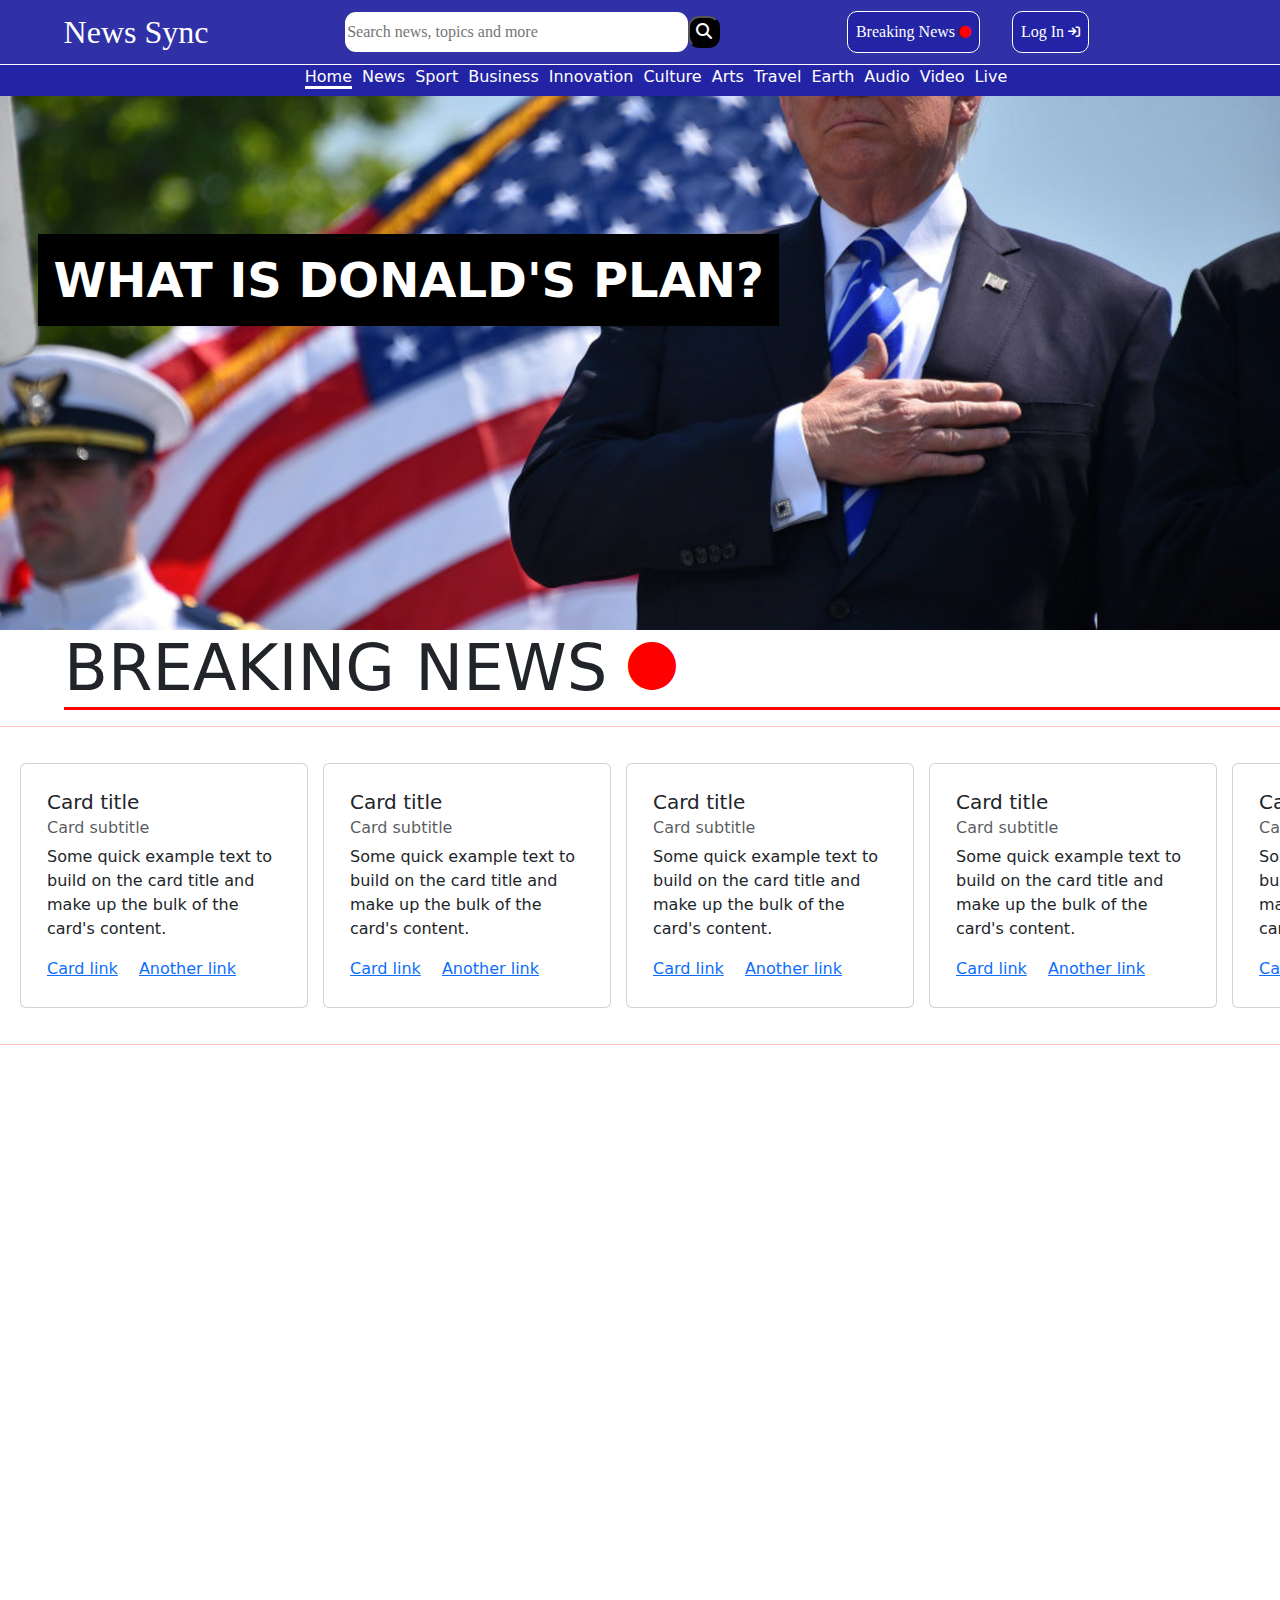
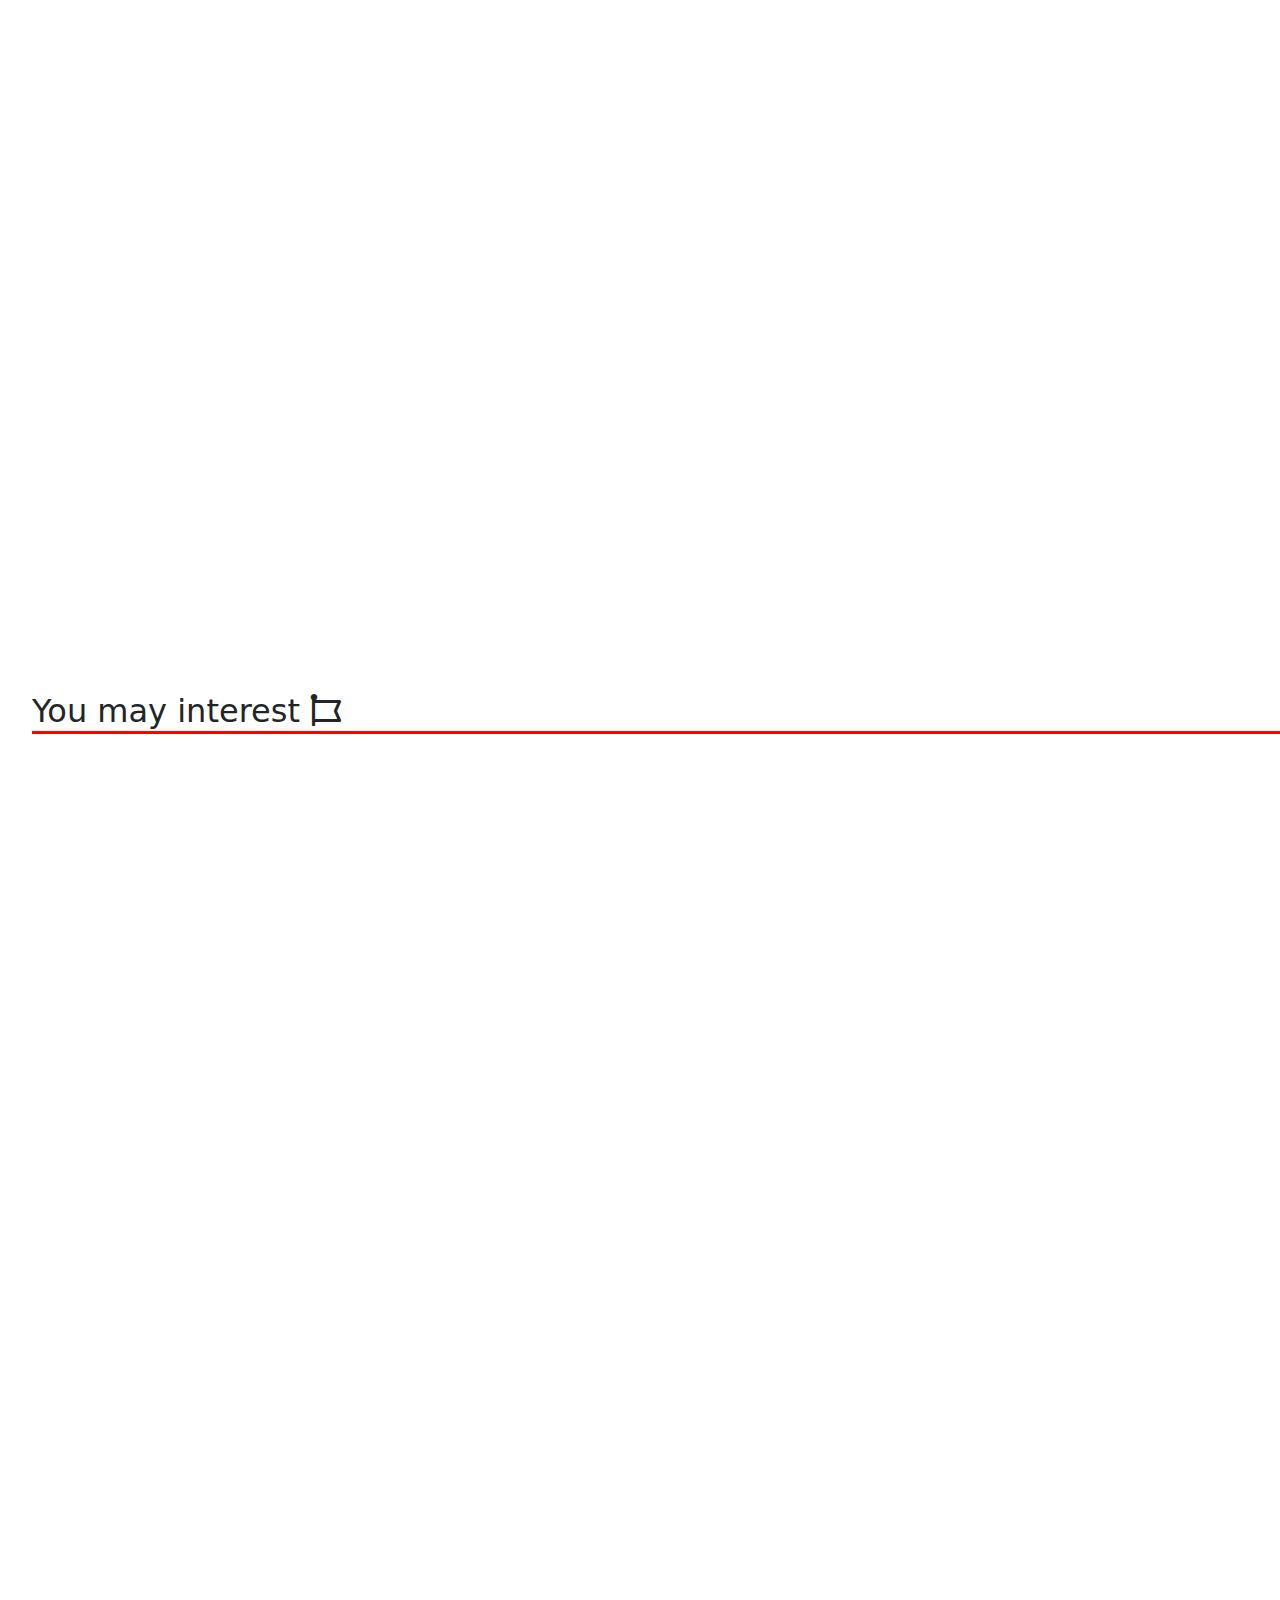
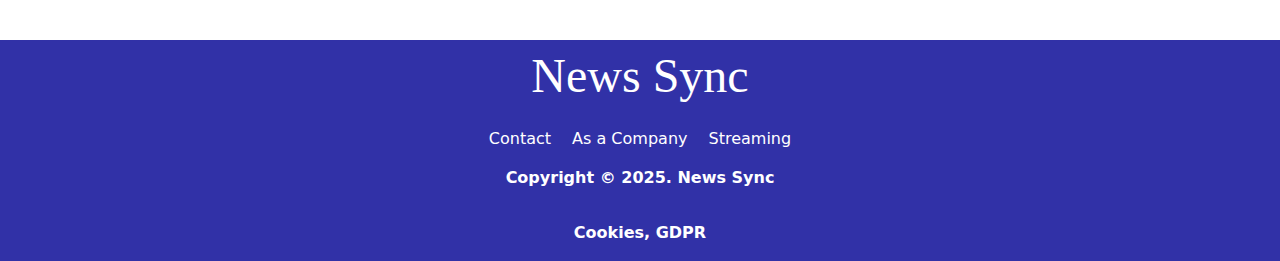
<file: index.html>
<!DOCTYPE html>
<html lang="en">

<head>
    <meta charset="UTF-8">
    <meta name="viewport" content="width=device-width, initial-scale=1.0">
    <title>News Sync</title>
    <link rel="stylesheet" href="style.css">
    <link rel="stylesheet" href="layout_style.css">
    <link rel="stylesheet" href="https://cdnjs.cloudflare.com/ajax/libs/font-awesome/6.7.2/css/all.min.css"
        integrity="sha512-Evv84Mr4kqVGRNSgIGL/F/aIDqQb7xQ2vcrdIwxfjThSH8CSR7PBEakCr51Ck+w+/U6swU2Im1vVX0SVk9ABhg=="
        crossorigin="anonymous" referrerpolicy="no-referrer" />
    <link href="https://cdn.jsdelivr.net/npm/bootstrap@5.3.3/dist/css/bootstrap.min.css" rel="stylesheet"
        integrity="sha384-QWTKZyjpPEjISv5WaRU9OFeRpok6YctnYmDr5pNlyT2bRjXh0JMhjY6hW+ALEwIH" crossorigin="anonymous">
</head>

<body>
    <nav id="navbar">
        <a href="index.html" class="logo">News Sync</a>
        <div class="searchbox">
            <input type="search" name="" class="nav-search" placeholder="Search news, topics and more">
            <button id="search-btn" type="submit"><i class="fa-solid fa-magnifying-glass"
                    style="color: #ffffff;"></i></button>
        </div>
        <div class="nav-btns">
            <a>Breaking News <i class="fa-solid fa-circle fa-beat-fade fa-xs" style="color: #ff0000;"></i></a>
            <a href="login.html">Log In <i class="fa-solid fa-arrow-right-to-bracket fa-xs"
                    style="color: #ffffff;"></i></a>
        </div>
        <div class="right-nav-icons">
            <div class="search-icon"><i class="fa-solid fa-magnifying-glass fa-xl" style="color: #ffffff;"></i></div>
            <div class="collapse-bar"><i class="fa-solid fa-bars fa-xl" style="color: #ffffff;"></i></div>
        </div>
    </nav>
    <div class="categories">
        <ul>
            <li><a href="index.html" class="category-active">Home</a></li>
            <li><a href="#">News</a></li>
            <li><a href="#">Sport</a></li>
            <li><a href="#">Business</a></li>
            <li><a href="#">Innovation</a></li>
            <li><a href="#">Culture</a></li>
            <li><a href="#">Arts</a></li>
            <li><a href="#">Travel</a></li>
            <li><a href="#">Earth</a></li>
            <li><a href="#">Audio</a></li>
            <li><a href="#">Video</a></li>
            <li><a href="#">Live</a></li>
        </ul>
    </div>
    <div id="scroll-progress"></div>


    <div id="offcanvas">
        <div id="offcanvas-content">
            <div id="offcanvas-upper">
                <div id="offcanvas-header">
                    <h3>News Sync</h3>
                    <span>voice of world</span>
                    <hr>
                </div>
                <div class="mobile-btns">
                    <a>Breaking News</a>
                    <hr>
                    <a style="display: flex; gap:10px; align-items: center;" id="category-dropdown">Categories <i
                            class="fa-solid fa-angle-down"></i>
                        <i class="fa-solid fa-angle-right" style="display: none;"></i></a>

                    <div class="categories-mobile">
                        <hr>
                        <ul>
                            <li><a href="index.html" class="category-active">Home</a></li>
                            <li><a href="#">News</a></li>
                            <li><a href="#">Sport</a></li>
                            <li><a href="#">Business</a></li>
                            <li><a href="#">Innovation</a></li>
                            <li><a href="#">Culture</a></li>
                            <li><a href="#">Arts</a></li>
                            <li><a href="#">Travel</a></li>
                            <li><a href="#">Earth</a></li>
                            <li><a href="#">Audio</a></li>
                            <li><a href="#">Video</a></li>
                            <li><a href="#">Live</a></li>
                        </ul>
                    </div>
                    <hr>
                    <a>Log In</a>
                </div>
            </div>

            <div id="offcanvas-down">
                <div id="icons"></div>
                <hr>
                <div id="logout">Log Out <i class="fa-solid fa-power-off"></i></div>
            </div>
        </div>
    </div>


    <div id="searchbox-mobile"> <input type="search" name="" class="nav-search"
            placeholder="Search news, topics and more">
        <button id="search-btn" type="submit"><i class="fa-solid fa-magnifying-glass"
                style="color: #ffffff;"></i></button>
    </div>


    <section id="banner">
        <div class="imgs active"><img src="img/wallpaperflare.com_wallpaper (1).jpg" alt="">
            <span class="img-span slideInLeft">WHAT IS DONALD'S PLAN?</span>
        </div>
        <div class="imgs"><img src="img/wallpaperflare.com_wallpaper (2).jpg" alt="">
            <span class="img-span slideInLeft">TÜRKİYE'S ROLE IN NEW EUROPE ORDER</span>
        </div>
        <div class="imgs"><img src="img/wallpaperflare.com_wallpaper (3).jpg" alt="">
            <span class="img-span slideInLeft">WILL THERE BE A CEASEFIRE IN GAZA?</span>
        </div>
        <div class="imgs"><img src="img/wallpaperflare.com_wallpaper (5).jpg" alt="">
            <span class="img-span slideInLeft">PUTIN HAS NO INTENTION TO STOP</span>
        </div>
    </section>

    <h2 class="section-header fade-in">BREAKING NEWS <i class="fa-solid fa-circle fa-beat-fade fa-xs"
            style="color: #ff0000;"></i>
    </h2>

    <hr style="color:#ff0000;">
    <section class="card-deck fade-in">
        <div class="card" style="width: 18rem;">
            <div class="card-body">
                <h5 class="card-title">Card title</h5>
                <h6 class="card-subtitle mb-2 text-muted">Card subtitle</h6>
                <p class="card-text">Some quick example text to build on the card title and make up the bulk of the
                    card's content.</p>
                <a href="#" class="card-link">Card link</a>
                <a href="#" class="card-link">Another link</a>
            </div>
        </div>
        <div class="card" style="width: 18rem;">
            <div class="card-body">
                <h5 class="card-title">Card title</h5>
                <h6 class="card-subtitle mb-2 text-muted">Card subtitle</h6>
                <p class="card-text">Some quick example text to build on the card title and make up the bulk of the
                    card's content.</p>
                <a href="#" class="card-link">Card link</a>
                <a href="#" class="card-link">Another link</a>
            </div>
        </div>
        <div class="card" style="width: 18rem;">
            <div class="card-body">
                <h5 class="card-title">Card title</h5>
                <h6 class="card-subtitle mb-2 text-muted">Card subtitle</h6>
                <p class="card-text">Some quick example text to build on the card title and make up the bulk of the
                    card's content.</p>
                <a href="#" class="card-link">Card link</a>
                <a href="#" class="card-link">Another link</a>
            </div>
        </div>
        <div class="card" style="width: 18rem;">
            <div class="card-body">
                <h5 class="card-title">Card title</h5>
                <h6 class="card-subtitle mb-2 text-muted">Card subtitle</h6>
                <p class="card-text">Some quick example text to build on the card title and make up the bulk of the
                    card's content.</p>
                <a href="#" class="card-link">Card link</a>
                <a href="#" class="card-link">Another link</a>
            </div>
        </div>
        <div class="card" style="width: 18rem;">
            <div class="card-body">
                <h5 class="card-title">Card title</h5>
                <h6 class="card-subtitle mb-2 text-muted">Card subtitle</h6>
                <p class="card-text">Some quick example text to build on the card title and make up the bulk of the
                    card's content.</p>
                <a href="#" class="card-link">Card link</a>
                <a href="#" class="card-link">Another link</a>
            </div>
        </div>
        <div class="card" style="width: 18rem;">
            <div class="card-body">
                <h5 class="card-title">Card title</h5>
                <h6 class="card-subtitle mb-2 text-muted">Card subtitle</h6>
                <p class="card-text">Some quick example text to build on the card title and make up the bulk of the
                    card's content.</p>
                <a href="#" class="card-link">Card link</a>
                <a href="#" class="card-link">Another link</a>
            </div>
        </div>
        <div class="card" style="width: 18rem;">
            <div class="card-body">
                <h5 class="card-title">Card title</h5>
                <h6 class="card-subtitle mb-2 text-muted">Card subtitle</h6>
                <p class="card-text">Some quick example text to build on the card title and make up the bulk of the
                    card's content.</p>
                <a href="#" class="card-link">Card link</a>
                <a href="#" class="card-link">Another link</a>
            </div>
        </div>
        <div class="card" style="width: 18rem;">
            <div class="card-body">
                <h5 class="card-title">Card title</h5>
                <h6 class="card-subtitle mb-2 text-muted">Card subtitle</h6>
                <p class="card-text">Some quick example text to build on the card title and make up the bulk of the
                    card's content.</p>
                <a href="#" class="card-link">Card link</a>
                <a href="#" class="card-link">Another link</a>
            </div>
        </div>
    </section>
    <hr style="color:#ff0000;">

    <h2 class="section-header fade-in">LATEST NEWS <i class="fa-solid fa-chart-line fa-fade"
            style="color: #145fe1;"></i>
    </h2>

    <section class="cards fade-in">
        <div class="card" style="width: 18rem;">
            <img src="img/wallpaperflare.com_wallpaper (1).jpg" class="card-img-top" alt="...">
            <div class="card-body">
                <h5 class="card-title">What does the US education department do - and can Trump dismantle it?</h5>
                <p class="card-text">Cutbacks have been announced at the department, which the US president has pledged
                    to eliminate altogether.</p>
                <a href="news_detail.html" class="btn btn-primary">See Details</a>
            </div>
        </div>
        <div class="card" style="width: 18rem;">
            <img src="img/wallpaperflare.com_wallpaper (3).jpg" class="card-img-top" alt="...">
            <div class="card-body">
                <h5 class="card-title">What does the US education department do - and can Trump dismantle it?</h5>
                <p class="card-text">Cutbacks have been announced at the department, which the US president has pledged
                    to eliminate altogether.</p>
                <a href="news_detail.html" class="btn btn-primary">See Details</a>
            </div>
        </div>
        <div class="card" style="width: 18rem;">
            <img src="img/wallpaperflare.com_wallpaper (1).jpg" class="card-img-top" alt="...">
            <div class="card-body">
                <h5 class="card-title">What does the US education department do - and can Trump dismantle it?</h5>
                <p class="card-text">Cutbacks have been announced at the department, which the US president has pledged
                    to eliminate altogether.</p>
                <a href="news_detail.html" class="btn btn-primary">See Details</a>
            </div>
        </div>
        <div class="card" style="width: 18rem;">
            <img src="img/wallpaperflare.com_wallpaper (2).jpg" class="card-img-top" alt="...">
            <div class="card-body">
                <h5 class="card-title">What does the US education department do - and can Trump dismantle it?</h5>
                <p class="card-text">Cutbacks have been announced at the department, which the US president has pledged
                    to eliminate altogether.</p>
                <a href="news_detail.html" class="btn btn-primary">See Details</a>
            </div>
        </div>
        <div class="card" style="width: 18rem;">
            <img src="img/wallpaperflare.com_wallpaper (5).jpg" class="card-img-top" alt="...">
            <div class="card-body">
                <h5 class="card-title">What does the US education department do - and can Trump dismantle it?</h5>
                <p class="card-text">Cutbacks have been announced at the department, which the US president has pledged
                    to eliminate altogether.</p>
                <a href="news_detail.html" class="btn btn-primary">See Details</a>
            </div>
        </div>
        <div class="card" style="width: 18rem;">
            <img src="img/wallpaperflare.com_wallpaper (3).jpg" class="card-img-top" alt="...">
            <div class="card-body">
                <h5 class="card-title">What does the US education department do - and can Trump dismantle it?</h5>
                <p class="card-text">Cutbacks have been announced at the department, which the US president has pledged
                    to eliminate altogether.</p>
                <a href="news_detail.html" class="btn btn-primary">See Details</a>
            </div>
        </div>
        <div class="card" style="width: 18rem;">
            <img src="img/wallpaperflare.com_wallpaper (2).jpg" class="card-img-top" alt="...">
            <div class="card-body">
                <h5 class="card-title">What does the US education department do - and can Trump dismantle it?</h5>
                <p class="card-text">Cutbacks have been announced at the department, which the US president has pledged
                    to eliminate altogether.</p>
                <a href="#" class="btn btn-primary">See Details</a>
            </div>
        </div>
        <div class="card" style="width: 18rem;">
            <img src="img/wallpaperflare.com_wallpaper (1).jpg" class="card-img-top" alt="...">
            <div class="card-body">
                <h5 class="card-title">What does the US education department do - and can Trump dismantle it?</h5>
                <p class="card-text">Cutbacks have been announced at the department, which the US president has pledged
                    to eliminate altogether.</p>
                <a href="news_detail.html" class="btn btn-primary">See Details</a>
            </div>
        </div>
    </section>

    <h4 class="section-header" style="font-size: 2em;">You may interest <i class="fa-regular fa-font-awesome"></i>

    </h4>

    <section class="cards fade-in">
        <div class="card" style="width: 18rem;">
            <img src="img/wallpaperflare.com_wallpaper (6).jpg" class="card-img-top" alt="...">
            <div class="card-body">
                <p class="card-text">Some quick example text to build on the card title and make up the bulk of the
                    card's content.</p>
                <a href="news_detail.html" class="btn btn-primary">See Details</a>
            </div>
        </div>

        <div class="card" style="width: 18rem;">
            <img src="img/wallpaperflare.com_wallpaper (5).jpg" class="card-img-top" alt="...">
            <div class="card-body">
                <p class="card-text">Some quick example text to build on the card title and make up the bulk of the
                    card's content.</p>
                <a href="news_detail.html" class="btn btn-primary">See Details</a>
            </div>
        </div>

        <div class="card" style="width: 18rem;">
            <img src="img/wallpaperflare.com_wallpaper (3).jpg" class="card-img-top" alt="...">
            <div class="card-body">
                <p class="card-text">Some quick example text to build on the card title and make up the bulk of the
                    card's content.</p>
                <a href="news_detail.html" class="btn btn-primary">See Details</a>
            </div>
        </div>

        <div class="card" style="width: 18rem;">
            <img src="img/wallpaperflare.com_wallpaper (1).jpg" class="card-img-top" alt="...">
            <div class="card-body">
                <p class="card-text">Some quick example text to build on the card title and make up the bulk of the
                    card's content.</p>
                <a href="news_detail.html" class="btn btn-primary">See Details</a>
            </div>
        </div>

        <div class="card" style="width: 18rem;">
            <img src="img/wallpaperflare.com_wallpaper (2).jpg" class="card-img-top" alt="...">
            <div class="card-body">
                <p class="card-text">Some quick example text to build on the card title and make up the bulk of the
                    card's content.</p>
                <a href="news_detail.html" class="btn btn-primary">See Details</a>
            </div>
        </div>

        <div class="card" style="width: 18rem;">
            <img src="img/wallpaperflare.com_wallpaper (7).jpg" class="card-img-top" alt="...">
            <div class="card-body">
                <p class="card-text">Some quick example text to build on the card title and make up the bulk of the
                    card's content.</p>
                <a href="news_detail.html" class="btn btn-primary">See Details</a>
            </div>
        </div>

        <div class="card" style="width: 18rem;">
            <img src="img/wallpaperflare.com_wallpaper (6).jpg" class="card-img-top" alt="...">
            <div class="card-body">
                <p class="card-text">Some quick example text to build on the card title and make up the bulk of the
                    card's content.</p>
                <a href="news_detail.html" class="btn btn-primary">See Details</a>
            </div>
        </div>

        <div class="card" style="width: 18rem;">
            <img src="img/LsqLXyq0B0Ow-2jYr-HXnA.webp" class="card-img-top" alt="...">
            <div class="card-body">
                <p class="card-text">Some quick example text to build on the card title and make up the bulk of the
                    card's content.</p>
                <a href="news_detail.html" class="btn btn-primary">See Details</a>
            </div>
        </div>
    </section>

    <footer>
        <span>News Sync</span>
        <div id="footer-list">
            <li>Contact</li>
            <li>As a Company</li>
            <li>Streaming</li>
        </div>
        <p>Copyright © 2025. News Sync</p>
        <p>Cookies, GDPR</p>
    </footer>
    <button id="scrollToTopBtn">↑</button>

    <script src="script.js"></script>
    <script src="https://cdn.jsdelivr.net/npm/bootstrap@5.3.3/dist/js/bootstrap.bundle.min.js"
        integrity="sha384-YvpcrYf0tY3lHB60NNkmXc5s9fDVZLESaAA55NDzOxhy9GkcIdslK1eN7N6jIeHz"
        crossorigin="anonymous"></script>
</body>

</html>
</file>
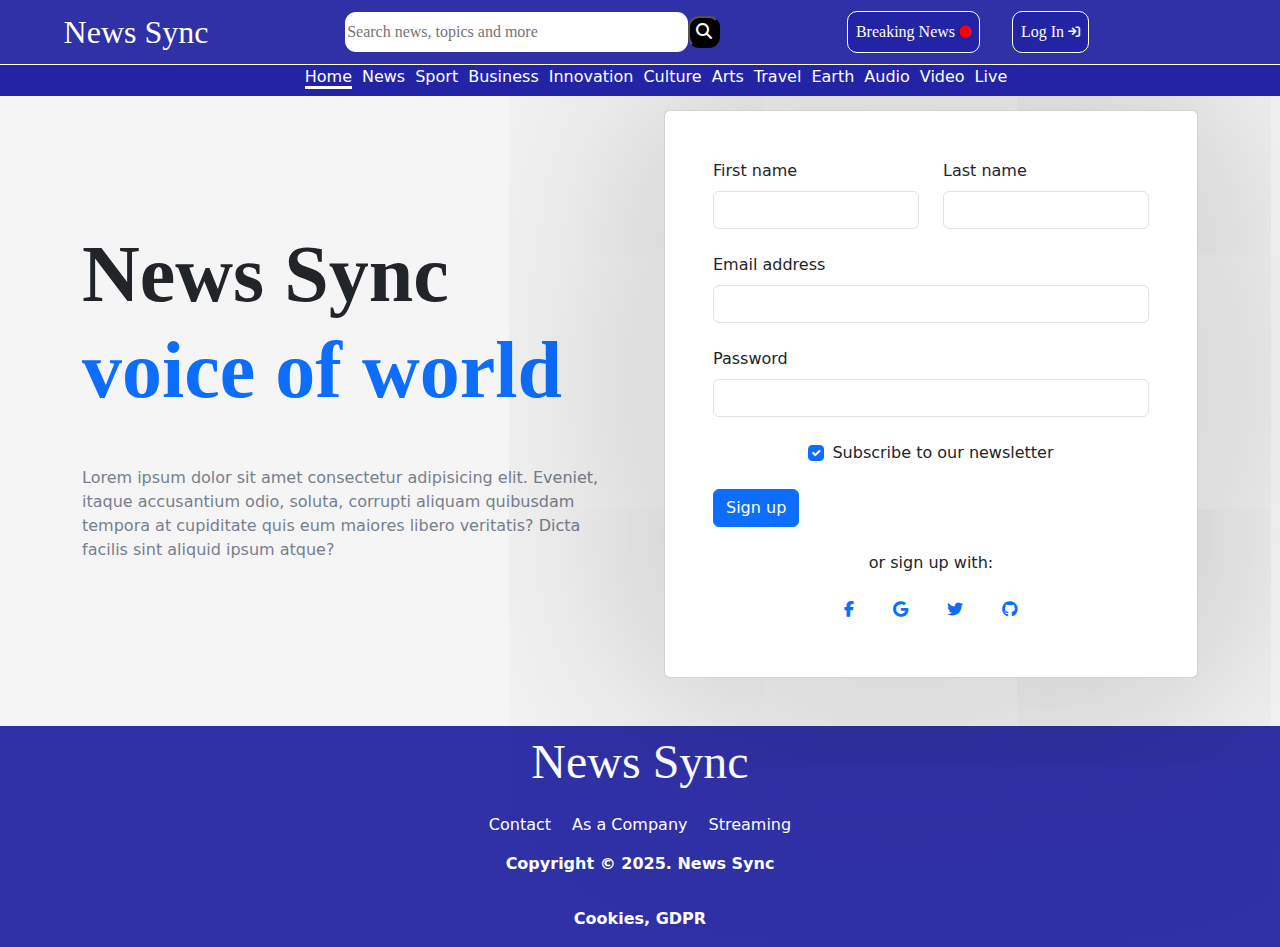
<file: login.html>
<!DOCTYPE html>
<html lang="en">

<head>
    <meta charset="UTF-8">
    <meta name="viewport" content="width=device-width, initial-scale=1.0">
    <title>Log In</title>
    <link rel="stylesheet" href="login_style.css">
    <link rel="stylesheet" href="layout_style.css">
    <link rel="stylesheet" href="https://cdnjs.cloudflare.com/ajax/libs/font-awesome/6.7.2/css/all.min.css"
        integrity="sha512-Evv84Mr4kqVGRNSgIGL/F/aIDqQb7xQ2vcrdIwxfjThSH8CSR7PBEakCr51Ck+w+/U6swU2Im1vVX0SVk9ABhg=="
        crossorigin="anonymous" referrerpolicy="no-referrer" />
    <link href="https://cdn.jsdelivr.net/npm/bootstrap@5.3.3/dist/css/bootstrap.min.css" rel="stylesheet"
        integrity="sha384-QWTKZyjpPEjISv5WaRU9OFeRpok6YctnYmDr5pNlyT2bRjXh0JMhjY6hW+ALEwIH" crossorigin="anonymous">
</head>

<body>
    <nav id="navbar">
        <a href="index.html" class="logo">News Sync</a>
        <div class="searchbox">
            <input type="search" name="" class="nav-search" placeholder="Search news, topics and more">
            <button id="search-btn" type="submit"><i class="fa-solid fa-magnifying-glass"
                    style="color: #ffffff;"></i></button>
        </div>
        <div class="nav-btns">
            <a>Breaking News <i class="fa-solid fa-circle fa-beat-fade fa-xs" style="color: #ff0000;"></i></a>
            <a href="login.html">Log In <i class="fa-solid fa-arrow-right-to-bracket fa-xs"
                    style="color: #ffffff;"></i></a>
        </div>
        <div class="right-nav-icons">
            <div class="search-icon"><i class="fa-solid fa-magnifying-glass fa-xl" style="color: #ffffff;"></i></div>
            <div class="collapse-bar"><i class="fa-solid fa-bars fa-xl" style="color: #ffffff;"></i></div>
        </div>
    </nav>
    <div class="categories">
        <ul>
            <li><a href="index.html" class="category-active">Home</a></li>
            <li><a href="#">News</a></li>
            <li><a href="#">Sport</a></li>
            <li><a href="#">Business</a></li>
            <li><a href="#">Innovation</a></li>
            <li><a href="#">Culture</a></li>
            <li><a href="#">Arts</a></li>
            <li><a href="#">Travel</a></li>
            <li><a href="#">Earth</a></li>
            <li><a href="#">Audio</a></li>
            <li><a href="#">Video</a></li>
            <li><a href="#">Live</a></li>
        </ul>
    </div>
    <div id="scroll-progress"></div>


    <div id="offcanvas">
        <div id="offcanvas-content">
            <div id="offcanvas-upper">
                <div id="offcanvas-header">
                    <h3>News Sync</h3>
                    <span>voice of world</span>
                    <hr>
                </div>
                <div class="mobile-btns">
                    <a>Breaking News</a>
                    <hr>
                    <a style="display: flex; gap:10px; align-items: center;" id="category-dropdown">Categories <i
                            class="fa-solid fa-angle-down"></i>
                        <i class="fa-solid fa-angle-right" style="display: none;"></i></a>

                    <div class="categories-mobile">
                        <hr>
                        <ul>
                            <li><a href="index.html" class="category-active">Home</a></li>
                            <li><a href="#">News</a></li>
                            <li><a href="#">Sport</a></li>
                            <li><a href="#">Business</a></li>
                            <li><a href="#">Innovation</a></li>
                            <li><a href="#">Culture</a></li>
                            <li><a href="#">Arts</a></li>
                            <li><a href="#">Travel</a></li>
                            <li><a href="#">Earth</a></li>
                            <li><a href="#">Audio</a></li>
                            <li><a href="#">Video</a></li>
                            <li><a href="#">Live</a></li>
                        </ul>
                    </div>
                    <hr>
                    <a>Log In</a>
                </div>
            </div>

            <div id="offcanvas-down">
                <div id="icons"></div>
                <hr>
                <div id="logout">Log Out <i class="fa-solid fa-power-off"></i></div>
            </div>
        </div>
    </div>


    <div id="searchbox-mobile"> <input type="search" name="" class="nav-search"
            placeholder="Search news, topics and more">
        <button id="search-btn" type="submit"><i class="fa-solid fa-magnifying-glass"
                style="color: #ffffff;"></i></button>
    </div>


    <!-- Section: Design Block -->
    <section class="" style="padding-top: 1.9em;">
        <!-- Jumbotron -->
        <div class="px-4 py-5 px-md-5 text-center text-lg-start" style="background-color: hsl(0, 0%, 96%)">
            <div class="container">
                <div class="row gx-lg-5 align-items-center">
                    <div class="col-lg-6 mb-5 mb-lg-0">
                        <h1 class="my-5 display-1 fw-bold ls-tight login-headline">
                            News Sync <br />
                            <span class="text-primary">voice of world</span>
                        </h1>
                        <p style="color: hsl(217, 10%, 50.8%)">
                            Lorem ipsum dolor sit amet consectetur adipisicing elit.
                            Eveniet, itaque accusantium odio, soluta, corrupti aliquam
                            quibusdam tempora at cupiditate quis eum maiores libero
                            veritatis? Dicta facilis sint aliquid ipsum atque?
                        </p>
                    </div>

                    <div class="col-lg-6 mb-5 mb-lg-0">
                        <div class="card" style="margin-top: 2em;">
                            <div class="card-body py-5 px-md-5">
                                <form>
                                    <!-- 2 column grid layout with text inputs for the first and last names -->
                                    <div class="row">
                                        <div class="col-md-6 mb-4">
                                            <div data-mdb-input-init class="form-outline">
                                                <label class="form-label" for="form3Example1">First name</label>
                                                <input type="text" id="form3Example1" class="form-control" />
                                            </div>
                                        </div>
                                        <div class="col-md-6 mb-4">
                                            <div data-mdb-input-init class="form-outline">
                                                <label class="form-label" for="form3Example2">Last name</label>
                                                <input type="text" id="form3Example2" class="form-control" />

                                            </div>
                                        </div>
                                    </div>

                                    <!-- Email input -->
                                    <div data-mdb-input-init class="form-outline mb-4">
                                        <label class="form-label" for="form3Example3">Email address</label>
                                        <input type="email" id="form3Example3" class="form-control" />

                                    </div>

                                    <!-- Password input -->
                                    <div data-mdb-input-init class="form-outline mb-4">
                                        <label class="form-label" for="form3Example4">Password</label>
                                        <input type="password" id="form3Example4" class="form-control" />

                                    </div>

                                    <!-- Checkbox -->
                                    <div class="form-check d-flex justify-content-center mb-4">
                                        <input class="form-check-input me-2" type="checkbox" value=""
                                            id="form2Example33" checked />
                                        <label class="form-check-label" for="form2Example33">
                                            Subscribe to our newsletter
                                        </label>
                                    </div>

                                    <!-- Submit button -->
                                    <button type="submit" data-mdb-button-init data-mdb-ripple-init
                                        class="btn btn-primary btn-block mb-4">
                                        Sign up
                                    </button>

                                    <!-- Register buttons -->
                                    <div class="text-center">
                                        <p>or sign up with:</p>
                                        <button type="button" data-mdb-button-init data-mdb-ripple-init
                                            class="btn btn-link btn-floating mx-1">
                                            <i class="fab fa-facebook-f"></i>
                                        </button>

                                        <button type="button" data-mdb-button-init data-mdb-ripple-init
                                            class="btn btn-link btn-floating mx-1">
                                            <i class="fab fa-google"></i>
                                        </button>

                                        <button type="button" data-mdb-button-init data-mdb-ripple-init
                                            class="btn btn-link btn-floating mx-1">
                                            <i class="fab fa-twitter"></i>
                                        </button>

                                        <button type="button" data-mdb-button-init data-mdb-ripple-init
                                            class="btn btn-link btn-floating mx-1">
                                            <i class="fab fa-github"></i>
                                        </button>
                                    </div>
                                </form>
                            </div>
                        </div>
                    </div>
                </div>
            </div>
        </div>
        <!-- Jumbotron -->
    </section>
    <!-- Section: Design Block -->

    <footer>
        <span>News Sync</span>
        <div id="footer-list">
            <li>Contact</li>
            <li>As a Company</li>
            <li>Streaming</li>
        </div>
        <p>Copyright © 2025. News Sync</p>
        <p>Cookies, GDPR</p>
    </footer>

    <script src="script.js"></script>
    <script src="https://cdn.jsdelivr.net/npm/bootstrap@5.3.3/dist/js/bootstrap.bundle.min.js"
        integrity="sha384-YvpcrYf0tY3lHB60NNkmXc5s9fDVZLESaAA55NDzOxhy9GkcIdslK1eN7N6jIeHz"
        crossorigin="anonymous"></script>
</body>

</html>
</file>
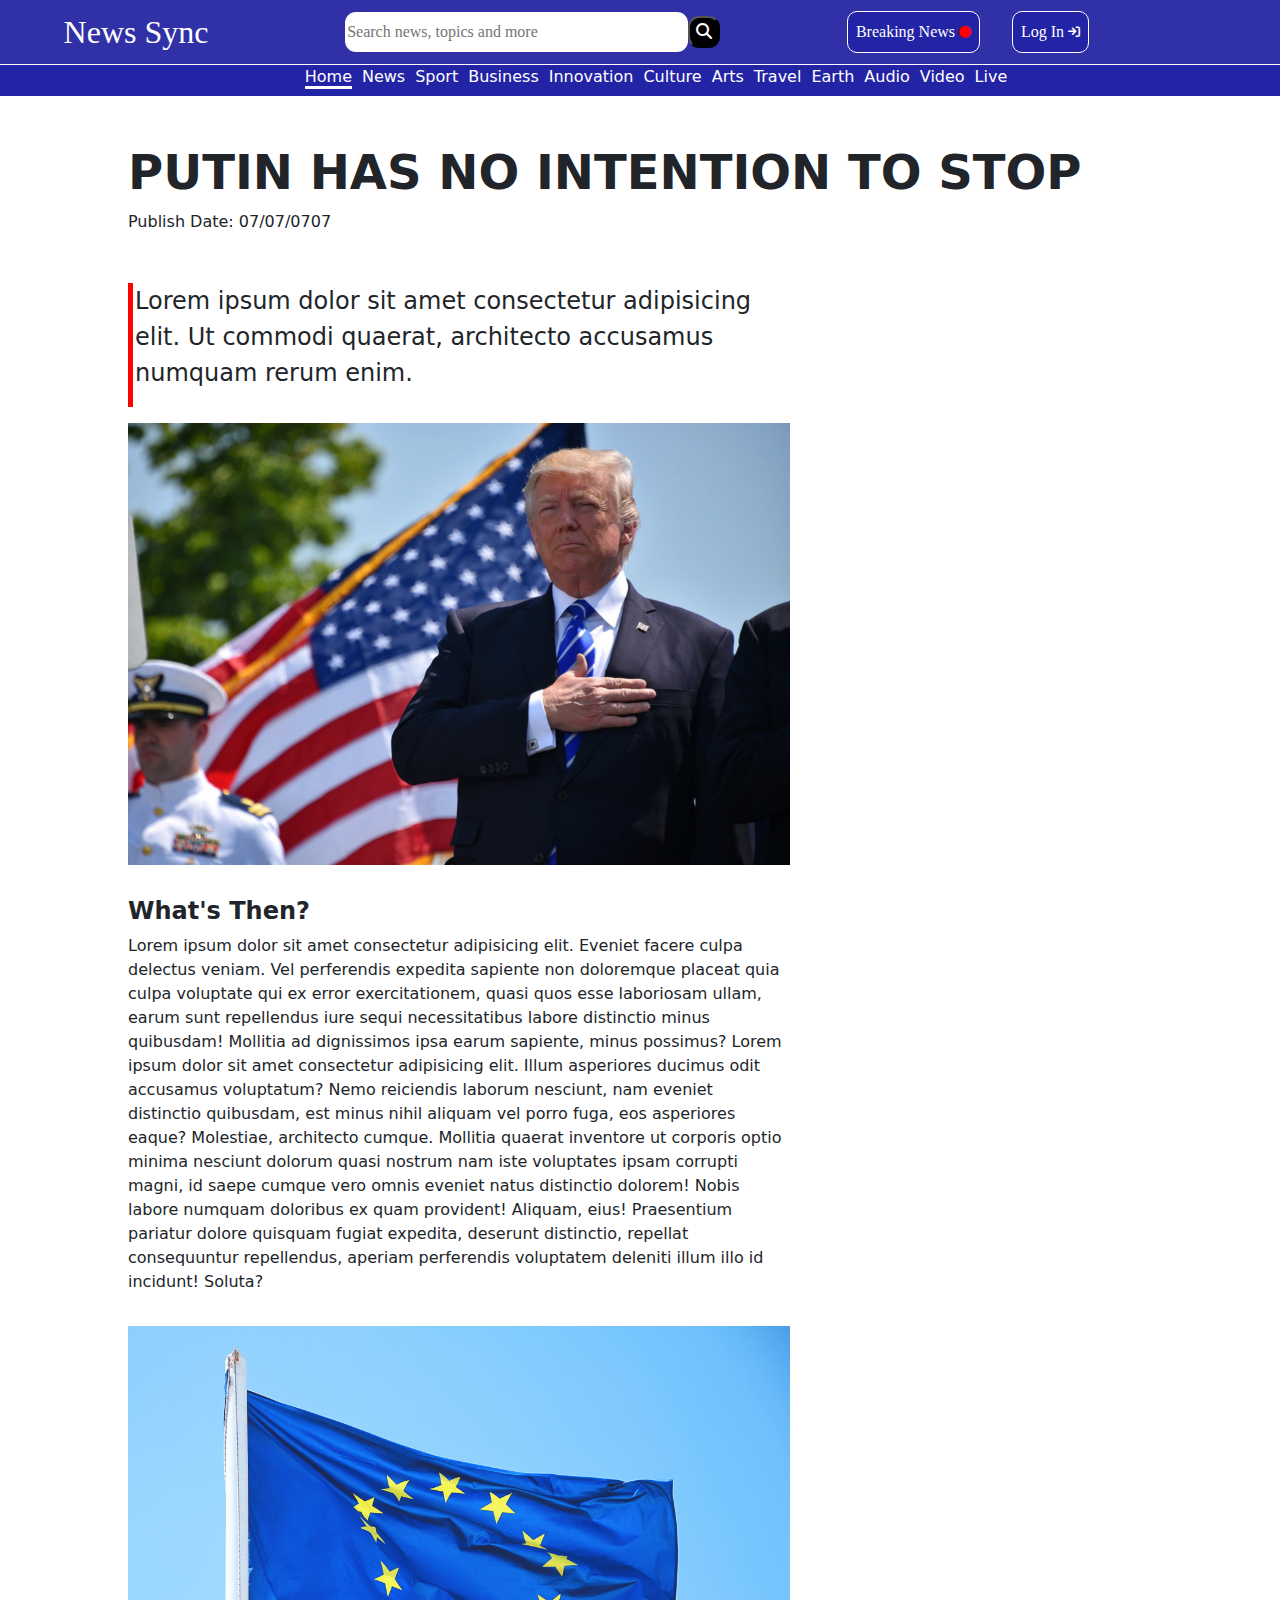
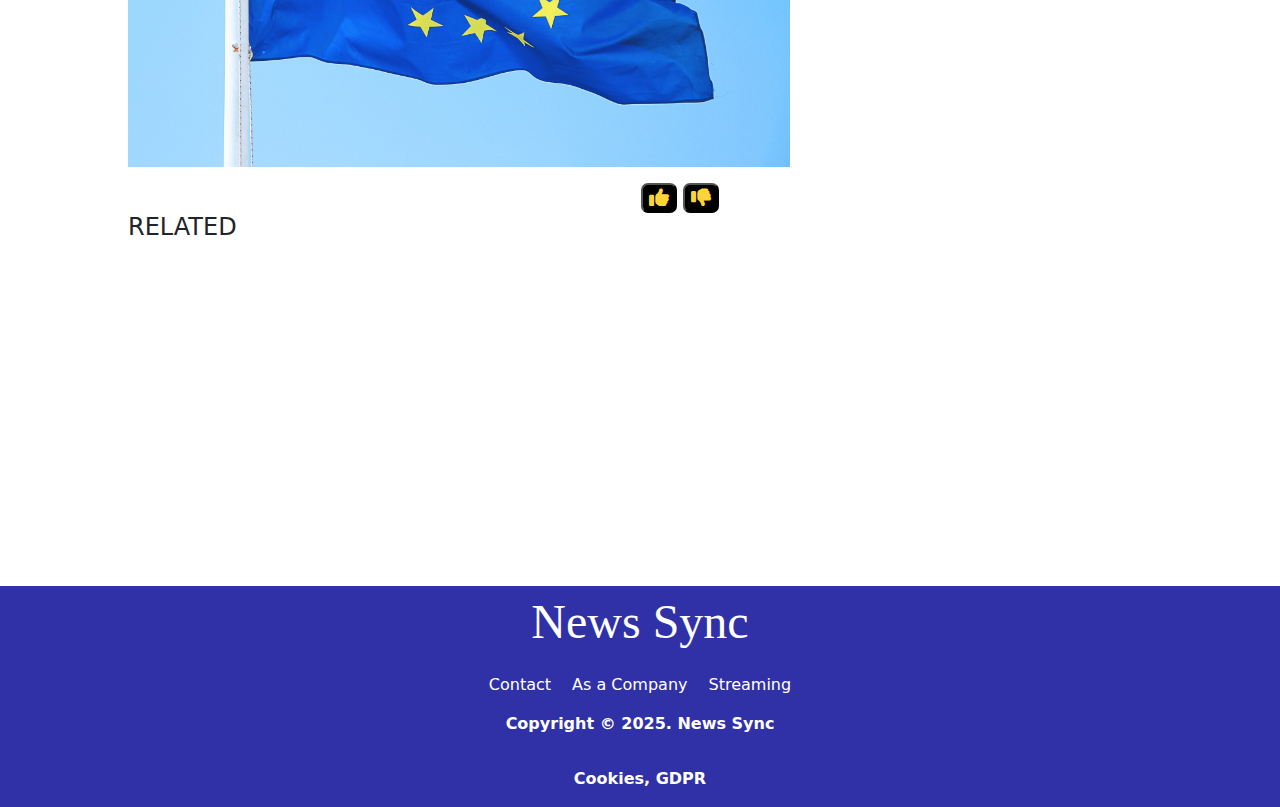
<file: news_detail.html>
<!DOCTYPE html>
<html lang="en">

<head>
    <meta charset="UTF-8">
    <meta name="viewport" content="width=device-width, initial-scale=1.0">
    <title>News Detail</title>
    <link rel="stylesheet" href="news_detail_style.css">
    <link rel="stylesheet" href="layout_style.css">
    <link rel="stylesheet" href="https://cdnjs.cloudflare.com/ajax/libs/font-awesome/6.7.2/css/all.min.css"
        integrity="sha512-Evv84Mr4kqVGRNSgIGL/F/aIDqQb7xQ2vcrdIwxfjThSH8CSR7PBEakCr51Ck+w+/U6swU2Im1vVX0SVk9ABhg=="
        crossorigin="anonymous" referrerpolicy="no-referrer" />
    <link href="https://cdn.jsdelivr.net/npm/bootstrap@5.3.3/dist/css/bootstrap.min.css" rel="stylesheet"
        integrity="sha384-QWTKZyjpPEjISv5WaRU9OFeRpok6YctnYmDr5pNlyT2bRjXh0JMhjY6hW+ALEwIH" crossorigin="anonymous">
</head>

<body>
    <nav id="navbar">
        <a href="index.html" class="logo">News Sync</a>
        <div class="searchbox">
            <input type="search" name="" class="nav-search" placeholder="Search news, topics and more">
            <button id="search-btn" type="submit"><i class="fa-solid fa-magnifying-glass"
                    style="color: #ffffff;"></i></button>
        </div>
        <div class="nav-btns">
            <a>Breaking News <i class="fa-solid fa-circle fa-beat-fade fa-xs" style="color: #ff0000;"></i></a>
            <a href="login.html">Log In <i class="fa-solid fa-arrow-right-to-bracket fa-xs"
                    style="color: #ffffff;"></i></a>
        </div>
        <div class="right-nav-icons">
            <div class="search-icon"><i class="fa-solid fa-magnifying-glass fa-xl" style="color: #ffffff;"></i></div>
            <div class="collapse-bar"><i class="fa-solid fa-bars fa-xl" style="color: #ffffff;"></i></div>
        </div>
    </nav>
    <div class="categories">
        <ul>
            <li><a href="index.html" class="category-active">Home</a></li>
            <li><a href="#">News</a></li>
            <li><a href="#">Sport</a></li>
            <li><a href="#">Business</a></li>
            <li><a href="#">Innovation</a></li>
            <li><a href="#">Culture</a></li>
            <li><a href="#">Arts</a></li>
            <li><a href="#">Travel</a></li>
            <li><a href="#">Earth</a></li>
            <li><a href="#">Audio</a></li>
            <li><a href="#">Video</a></li>
            <li><a href="#">Live</a></li>
        </ul>
    </div>
    <div id="scroll-progress"></div>


    <div id="offcanvas">
        <div id="offcanvas-content">
            <div id="offcanvas-upper">
                <div id="offcanvas-header">
                    <h3>News Sync</h3>
                    <span>voice of world</span>
                    <hr>
                </div>
                <div class="mobile-btns">
                    <a>Breaking News</a>
                    <hr>
                    <a style="display: flex; gap:10px; align-items: center;" id="category-dropdown">Categories <i
                            class="fa-solid fa-angle-down"></i>
                        <i class="fa-solid fa-angle-right" style="display: none;"></i></a>

                    <div class="categories-mobile">
                        <hr>
                        <ul>
                            <li><a href="index.html" class="category-active">Home</a></li>
                            <li><a href="#">News</a></li>
                            <li><a href="#">Sport</a></li>
                            <li><a href="#">Business</a></li>
                            <li><a href="#">Innovation</a></li>
                            <li><a href="#">Culture</a></li>
                            <li><a href="#">Arts</a></li>
                            <li><a href="#">Travel</a></li>
                            <li><a href="#">Earth</a></li>
                            <li><a href="#">Audio</a></li>
                            <li><a href="#">Video</a></li>
                            <li><a href="#">Live</a></li>
                        </ul>
                    </div>
                    <hr>
                    <a>Log In</a>
                </div>
            </div>

            <div id="offcanvas-down">
                <div id="icons"></div>
                <hr>
                <div id="logout">Log Out <i class="fa-solid fa-power-off"></i></div>
            </div>
        </div>
    </div>


    <div id="searchbox-mobile"> <input type="search" name="" class="nav-search"
            placeholder="Search news, topics and more">
        <button id="search-btn" type="submit"><i class="fa-solid fa-magnifying-glass"
                style="color: #ffffff;"></i></button>
    </div>

    <section id="news-body">
        <h2 class="news-header">PUTIN HAS NO INTENTION TO STOP</h2>
        <p style="width:100%;">Publish Date: <span>07/07/0707</span></p>
        <hr>
        <div id="news-description">
            <p>Lorem ipsum dolor sit amet consectetur adipisicing elit. Ut commodi quaerat,
                architecto accusamus numquam rerum enim.</p>
        </div>
        <div class="news-img"><img src="img/wallpaperflare.com_wallpaper (1).jpg" alt=""></div>

        <div id="news-content">
            <h4>What's Then?</h4>
            <p>
                Lorem ipsum dolor sit amet consectetur adipisicing elit. Eveniet facere culpa delectus
                veniam. Vel perferendis expedita sapiente non doloremque placeat quia culpa voluptate qui ex error
                exercitationem, quasi quos esse laboriosam ullam, earum sunt repellendus iure sequi necessitatibus
                labore
                distinctio minus quibusdam! Mollitia ad dignissimos ipsa earum sapiente, minus possimus? Lorem ipsum
                dolor sit amet consectetur adipisicing elit. Illum asperiores ducimus odit accusamus voluptatum? Nemo
                reiciendis laborum nesciunt, nam eveniet distinctio quibusdam, est minus nihil aliquam vel porro fuga,
                eos asperiores eaque? Molestiae, architecto cumque. Mollitia quaerat inventore ut corporis optio minima
                nesciunt dolorum quasi nostrum nam iste voluptates ipsam corrupti magni, id saepe cumque vero omnis
                eveniet natus distinctio dolorem! Nobis labore numquam doloribus ex quam provident! Aliquam, eius!
                Praesentium pariatur dolore quisquam fugiat expedita, deserunt distinctio, repellat consequuntur
                repellendus, aperiam perferendis voluptatem deleniti illum illo id incidunt! Soluta?</p>
        </div>

        <div class="news-img"><img src="img/wallpaperflare.com_wallpaper (2).jpg" alt=""></div>
        <div id="likes"><button class="dislike-like"><i class="fa-solid fa-thumbs-up fa-lg"
                    style="color: #FFD43B;"></i></button>
            <button class="dislike-like"><i class="fa-solid fa-thumbs-down fa-lg" style="color: #FFD43B;"></i></button>
        </div>
        <h4 id="related-header">RELATED</h4>
        <div class="card-deck fade-in">
            <div class="card" style="width: 18rem;">
                <div class="card-body">
                    <h5 class="card-title">Card title</h5>
                    <h6 class="card-subtitle mb-2 text-muted">Card subtitle</h6>
                    <p class="card-text">Some quick example text to build on the card title and make up the bulk of
                        the
                        card's content.</p>
                    <a href="#" class="card-link">Card link</a>
                    <a href="#" class="card-link">Another link</a>
                </div>
            </div>
            <div class="card" style="width: 18rem;">
                <div class="card-body">
                    <h5 class="card-title">Card title</h5>
                    <h6 class="card-subtitle mb-2 text-muted">Card subtitle</h6>
                    <p class="card-text">Some quick example text to build on the card title and make up the bulk of
                        the
                        card's content.</p>
                    <a href="#" class="card-link">Card link</a>
                    <a href="#" class="card-link">Another link</a>
                </div>
            </div>
            <div class="card" style="width: 18rem;">
                <div class="card-body">
                    <h5 class="card-title">Card title</h5>
                    <h6 class="card-subtitle mb-2 text-muted">Card subtitle</h6>
                    <p class="card-text">Some quick example text to build on the card title and make up the bulk of
                        the
                        card's content.</p>
                    <a href="#" class="card-link">Card link</a>
                    <a href="#" class="card-link">Another link</a>
                </div>
            </div>
            <div class="card" style="width: 18rem;">
                <div class="card-body">
                    <h5 class="card-title">Card title</h5>
                    <h6 class="card-subtitle mb-2 text-muted">Card subtitle</h6>
                    <p class="card-text">Some quick example text to build on the card title and make up the bulk of
                        the
                        card's content.</p>
                    <a href="#" class="card-link">Card link</a>
                    <a href="#" class="card-link">Another link</a>
                </div>
            </div>
        </div>

    </section>

    <footer>
        <span>News Sync</span>
        <div id="footer-list">
            <li>Contact</li>
            <li>As a Company</li>
            <li>Streaming</li>
        </div>
        <p>Copyright © 2025. News Sync</p>
        <p>Cookies, GDPR</p>
    </footer>
    <button id="scrollToTopBtn">↑</button>

    <script src="script.js"></script>
    <script src="https://cdn.jsdelivr.net/npm/bootstrap@5.3.3/dist/js/bootstrap.bundle.min.js"
        integrity="sha384-YvpcrYf0tY3lHB60NNkmXc5s9fDVZLESaAA55NDzOxhy9GkcIdslK1eN7N6jIeHz"
        crossorigin="anonymous"></script>
</body>

</html>
</file>
<file: style.css>
body {
    margin: 0;
}

/*BANNER BAŞLANGIÇ*/
#banner {
    height: 70vh;
}

.imgs {
    display: none;
    height: 100%;
}

.imgs img {
    width: 100%;
    height: 100%;
    object-fit: cover;
}

.img-span {
    background-color: black;
    position: absolute;
    top: 26%;
    left: 3%;
    color: white;
    padding: 10px 15px;
    font-size: 3em;
    font-weight: bold;
}

.active {
    display: block;
}

@media screen and (max-width:570px) {
    .img-span {
        font-size: 1.5em;
    }
}


/*GRIDS BAŞLANGIÇ*/

.section-header {
    border-bottom: red 3px solid;
    font-size: 4em;
    margin-left: 1em;
}

.card-deck {
    display: flex;
    gap: 15px;
    padding: 20px;
    overflow-x: auto;

}

.card {
    flex: 0 0 auto;
    width: 200px;
    height: 250px;
    background-color: lightgray;
    border-radius: 10px;
    padding: 10px;
}

@media screen and (max-width:570px) {
    .section-header {
        margin-left: 0.5em;
        font-size: 2em;
    }

}



/*GRIDS BİTİŞ*/

/*CARDS BAŞLANGIÇ*/

.cards {
    display: grid;
    grid-template-columns: repeat(4, 1fr);
    justify-items: center;
    padding: 3em;
    gap: 20px;
}

@media screen and (max-width:650px) {
    .cards {
        padding: 1em;
        grid-template-columns: repeat(1, 1fr);
    }

    .card {
        width: 20rem !important;
    }

}

@media (min-width:651px) and (max-width:850px) {
    .cards {
        grid-template-columns: repeat(2, 1fr);

    }

    .card {
        width: 16rem !important;
    }

}

@media (min-width:851px) and (max-width:1150px) {
    .cards {
        grid-template-columns: repeat(3, 1fr);
        width: 15rem;
    }

    .card {
        width: 18rem !important;
    }

}



/*CARDS BİTİŞ*/
</file>
<file: layout_style.css>
.fade-in {
    opacity: 0;
    transform: translateY(50px);
    transition: opacity 0.6s ease-out, transform 0.6s ease-out;
}

.fade-in.show {
    opacity: 1;
    transform: translateY(0);
}

/*NAVBAR BAŞLANGIÇ*/
#navbar {
    z-index: 8;
    position: fixed;
    width: -webkit-fill-available;
    font-family: 'Times New Roman', Times, serif;
    background-color: rgb(49, 49, 167);
    display: flex;
    justify-content: space-around;
    align-items: center;
    color: white;
    list-style: none;
    text-decoration: none;
    height: 4em;
}

.searchbox {
    width: 30%;
    display: flex;
    justify-content: space-between;
    align-items: center;
}


.nav-search {
    border: none;
    height: 40px;
    margin-left: 0.59em;
    border-radius: 11px;
    width: 90%;
    outline: none;
}

#navbar .nav-btns {
    font-size: 1em !important;
    display: flex;
    gap: 2em;
}

.nav-btns a {
    text-decoration: none;
    cursor: pointer;
    color: white;
    background-color: rgb(35, 35, 166);
    padding: .5em;
    border-radius: 10px;
    border: 1px solid white;
}

#scroll-progress {
    z-index: 14;
    margin-top: 3em;
    position: fixed;
    top: 50px;
    /* Navbarın hemen altına */
    left: 0;
    height: 8px;
    /* İnce bar */
    width: 0%;
    /* Başlangıçta görünmez */
    background: #007bff;
    /* Mavi renk */
    transition: width 0.1s linear;
    /* Animasyon */
}


.categories {
    position: fixed;
    margin-top: 4em;
    width: 100%;
    background-color: rgb(35, 35, 166);
    height: 2em;
    z-index: 20;
}

.categories ul {
    border-top: .1px solid #ffffff;
    display: flex;
    gap: 10px;
    list-style: none;
    align-items: center;
    justify-content: center;
}

.categories ul li a {
    color: white;
    text-decoration: none;
}

.category-active {
    border-bottom: 3px solid white;
}

.categories ul li a:hover {
    color: #eeff00;
    border-bottom: 3px solid white;
}




.logo {
    font-size: xx-large;
    color: white;
    text-decoration: none;
}

.right-nav-icons {
    display: flex;
    gap: 40px;
}

.collapse-bar,
.search-icon {
    display: none;
}

#offcanvas {
    position: fixed;
    display: none;
    z-index: 12;
    width: 50%;
    height: 100vh;
    background-color: rgb(255, 244, 244);
}

#offcanvas-content {
    display: flex;
    flex-direction: column;
    justify-content: space-between;
}

#offcanvas-down {
    padding: 1em;
}

#offcanvas-header h3 {
    margin-top: 0.5em;
    margin-left: 0.5em;
    font-family: 'Times New Roman', Times, serif;
    font-size: xx-large;
}

#offcanvas span {
    margin-left: 0.7em;
}

.mobile-btns {
    font-family: 'Times New Roman', Times, serif;
    list-style: none;
    font-size: 1.3em;
    margin: .8em;
    padding: 1em;
}

.mobile-btns a {
    cursor: pointer;
}

.categories-mobile {
    display: none;
}

.categories-mobile a {
    color: black;
    text-decoration: none;
}

#searchbox-mobile {
    position: fixed;
    z-index: 15;
    display: none;
    align-items: center;
    border-radius: .7em;
    margin-top: 4.9em;
    height: 3em;
    width: 60%;
    background-color: rgb(49, 49, 167);
    left: 20%;
}

#search-btn {
    height: 2em;
    background-color: black;
    border-radius: .7em;
}

.scale-up {
    transform: scale(1.05);
}

.scale-down {
    transform: scale(1);
}

.slideInLeft {
    -webkit-animation-name: slideInLeft;
    animation-name: slideInLeft;
    -webkit-animation-duration: 1s;
    animation-duration: 1s;
    -webkit-animation-fill-mode: both;
    animation-fill-mode: both;
}

@-webkit-keyframes slideInLeft {
    0% {
        -webkit-transform: translateX(-100%);
        transform: translateX(-100%);
        visibility: visible;
    }

    100% {
        -webkit-transform: translateX(0);
        transform: translateX(0);
    }
}

@keyframes slideInLeft {
    0% {
        -webkit-transform: translateX(-100%);
        transform: translateX(-100%);
        visibility: visible;
    }

    100% {
        -webkit-transform: translateX(0);
        transform: translateX(0);
    }
}




.slideInDown {
    -webkit-animation-name: slideInDown;
    animation-name: slideInDown;
    -webkit-animation-duration: 1s;
    animation-duration: 1s;
    -webkit-animation-fill-mode: both;
    animation-fill-mode: both;
}

@-webkit-keyframes slideInDown {
    0% {
        -webkit-transform: translateY(-100%);
        transform: translateY(-100%);
        visibility: visible;
    }

    100% {
        -webkit-transform: translateY(0);
        transform: translateY(0);
    }
}

@keyframes slideInDown {
    0% {
        -webkit-transform: translateY(-100%);
        transform: translateY(-100%);
        visibility: visible;
    }

    100% {
        -webkit-transform: translateY(0);
        transform: translateY(0);
    }
}

@media screen and (max-width:760px) {

    #navbar .nav-btns,
    .searchbox {
        display: none;
    }

    .collapse-bar,
    .search-icon {
        display: block;
        cursor: pointer;
    }

    .categories {
        display: none;
    }

    #scroll-progress {
        margin-top: 1em;
    }

}

/*NAVBAR BİTİŞ*/

/*FOOTER BAŞLANGIÇ*/
footer {
    gap: 15px;
    color: white;
    display: flex;
    flex-direction: column;
    justify-content: center;
    align-items: center;
    background-color: rgb(49, 49, 167);
}

footer span {
    font-size: 3em;
    font-family: 'Times New Roman', Times, serif;
}

#footer-list {
    cursor: pointer;
    font-weight: 300;
    gap: 21px;
    display: flex;
    flex-direction: row;
    list-style: none;
}

footer p {
    cursor: pointer;
    font-weight: 600;
}

#scrollToTopBtn {
    position: fixed;
    bottom: 20px;
    right: 20px;
    width: 50px;
    height: 50px;
    background-color: #007bff;
    color: white;
    border: none;
    border-radius: 50%;
    font-size: 24px;
    display: none;
    /* Başlangıçta gizli */
    cursor: pointer;
    box-shadow: 0px 4px 6px rgba(0, 0, 0, 0.2);
    transition: opacity 0.3s;
}

#scrollToTopBtn:hover {
    background-color: #0056b3;
}


/*FOOTER BİTİŞ*/
</file>
<file: login_style.css>
.login-headline {
    font-family: 'Times New Roman', Times, serif;
    font-size: xx-large;
}

.card {
    -webkit-box-shadow: 2px 3px 300px 9px rgba(0, 0, 0, 0.73);
    -moz-box-shadow: 2px 3px 300px 9px rgba(0, 0, 0, 0.73);
    box-shadow: 2px 3px 300px 9px rgb(0 0 0 / 28%);
}
</file>
<file: news_detail_style.css>
#news-body {
    margin-left: 5em;
    padding: 3em;
    display: flex;
    flex-direction: column;
    align-items: center;
}

.news-header {
    padding-top: 2em;
    width: 100%;
    font-size: 3em;
    font-weight: 800;
}

#news-description {
    border-left: 5px solid red;
    font-size: x-large;
}

#news-description p {
    width: 60%;
    margin-left: 2px;
}

#news-content {
    margin-top: 2em;
    width: 100%;
}

#news-content h4 {
    width: 100%;
    font-weight: bolder;
}

#news-content p {
    font-weight: 500;
    width: 60%;
}

.news-img {
    width: 100%;
    margin-top: 1em;
    height: auto;
}

.news-img img {
    width: 60%;
    height: 100%;
    object-fit: cover;
}

#likes {
    margin-top: 1em;
}

.dislike-like {
    background-color: black;
    border-radius: 7px;
}

.card-deck {
    border-top: black 5px solid;
    display: grid;
    grid-template-columns: repeat(4, 1fr);
    gap: 15px;
    padding: 20px;
    overflow-x: auto;

}

#related-header {
    width: 100%;
    font-weight: 400;
}

.card {
    flex: 0 0 auto;
    width: 200px;
    height: 250px;
    background-color: lightgray;
    border: none !important;
    padding: 10px;
}

@media screen and (max-width:760px) {
    .news-img img {
        width: 100%;
    }

    #news-body {
        padding: 2.4em;
        margin: 0;
    }

    #news-content p {
        width: 100%;
    }

    #news-description p {
        width: 100%;
    }

    .card-deck {
        grid-template-columns: repeat(2, 1fr);
    }
}

@media screen and (max-width:603px) {
    .card-deck {
        grid-template-columns: repeat(1, 1fr);
    }
}
</file>
